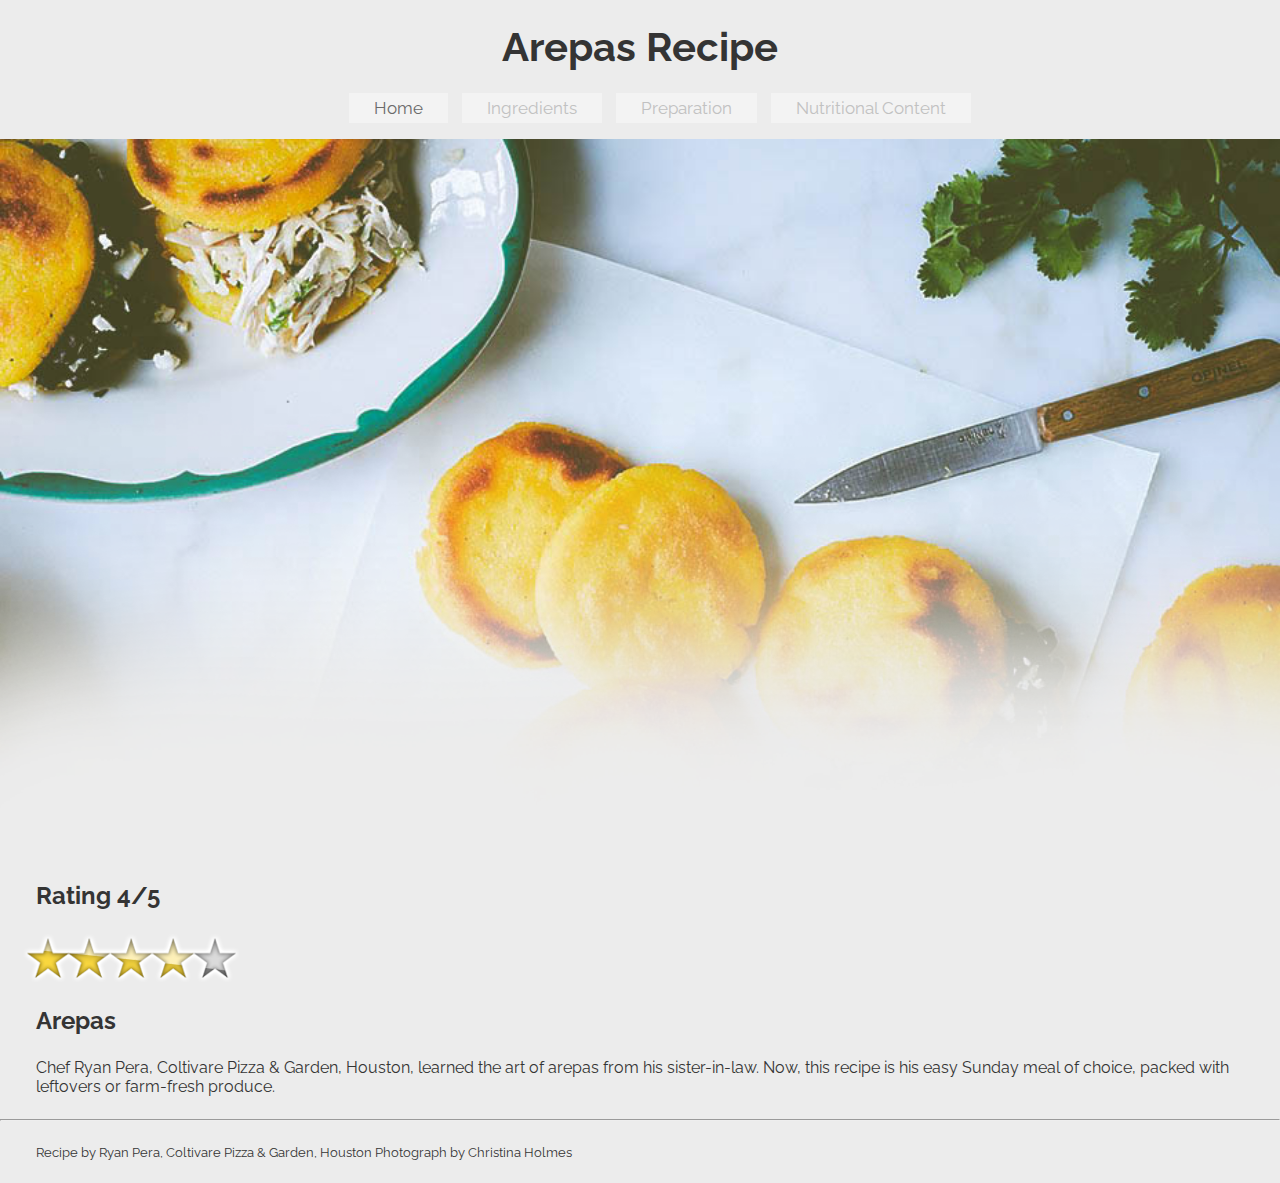
<file: DailyChallenges/DailyChallenges/Week 6/Tuesday July 25th, 2017 Daily Challenge/index.html>
<html>
  <head>
    <title>Arepas Recipe - Home</title>
    <link type="text/css" rel="stylesheet" href="lib/css/style.css"/>
    <link href="https://fonts.googleapis.com/css?family=Raleway" rel="stylesheet">
  </head>
  <body>

  <section>
  
<!-- Arepas Recipe Start -->

  <h1 class="arepas">Arepas Recipe</h1>

<!--  Arepas Recipe End -->

<!-- Nav Start -->

  <nav>
  <ul class="nav">
    <li><a href="index.html" class="selected">Home</a></li>
    <li><a href="ingredients.html">Ingredients</a></li>
    <li><a href="preparation.html">Preparation</a></li>
    <li><a href="nutritional.html">Nutritional Content</a></li>
  </ul>
  </nav>

<!-- Nav End -->

<!-- Banner Start -->

  <img class="banner-image" src="lib/images/banner3.png" alt="Arepas">

<!-- Banner End -->

<!-- Rating Start -->

<h2 class="rating">Rating 4/5</h2>
<img class="stars" src="lib/images/stars2.png" alt="4 Stars out of 5">

<!-- Rating End -->

<!-- Arepas Start -->

  <h2 class="main">Arepas</h1>
  <p>Chef Ryan Pera, Coltivare Pizza &amp; Garden, Houston, learned the art of arepas from his sister-in-law. Now, this recipe is his easy Sunday meal of choice, packed with leftovers or farm-fresh produce.</p>

  <!-- Arepas End -->

  

<!-- Footer Start -->

<hr>

<footer>
<p class="footer"><small>Recipe by Ryan Pera, Coltivare Pizza & Garden, Houston
Photograph by Christina Holmes</small></p>
</footer>

<!-- Footer End -->
  </section>
  </body>
</html>
</file>
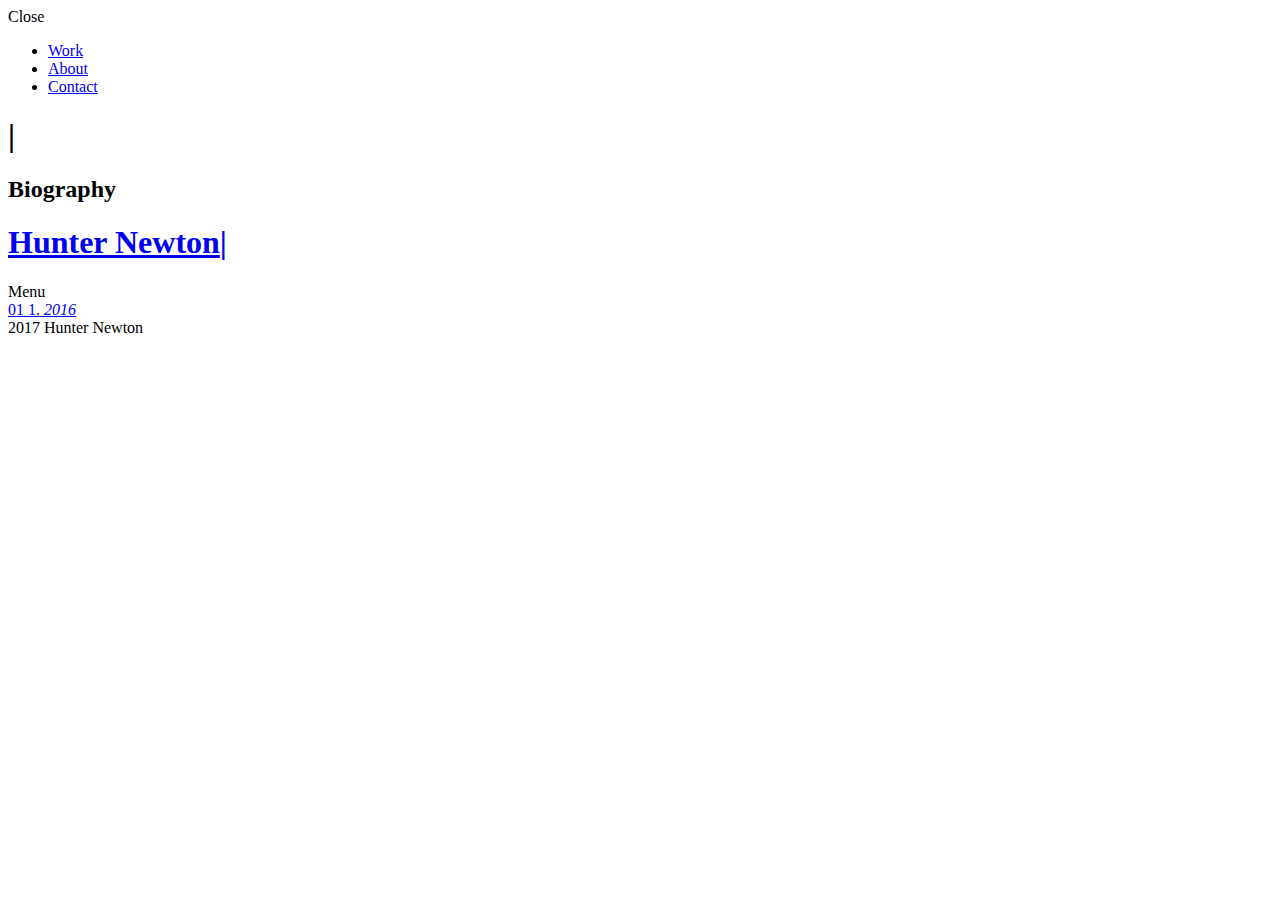
<file: examples/html-basic/qehzy.html>
<!DOCTYPE html>
<html>
<head>
  <title>Hunter Newton</title>
    <script>
    window.ga=window.ga||function(){(ga.q=ga.q||[]).push(arguments)};ga.l=+new Date;
    ga('create', 'UA-99636-19', 'auto', 'carbonmade')
    ga('carbonmade.send', 'pageview')
    </script>
    <script async src="https://www.google-analytics.com/analytics.js"></script>
  
  <link rel="stylesheet" href="https://static.cmcdn.net/8/1.0.0/styles/all.css" />

  <link id="moodStylesheet" type="text/css" rel="stylesheet" href="https://static.cmcdn.net/8/1.0.0/styles/moods/7.css"/>

  

  <link type="text/css" rel="stylesheet" href="https://fonts.googleapis.com/css?family=Libre+Baskerville:400,700,400italic|Karla:400,400italic,700,700italic|Vampiro+One|Satisfy|Great+Vibes|Special+Elite&subset=latin,latin-ext"/>

  <meta name="viewport" content="width=device-width"/>
</head>

<body class="sans left coverPage">
  <nav> 
  <span class="closeNavLink" on-click="nav:hide"><span>Close</span></span>
  <ul>
  
    
    <li><a id="homeLink" class="current" data-unload-animation="carbon:navUnload" data-load-animation="carbon:projectsIn" href="/">Work</a></li>
    
    
  
    
    
      <li><a id="aboutLink" class="" data-unload-animation="carbon:navUnload" data-load-animation="carbon:aboutIn" href="/about">About</a></li>
    
  
    
    
      <li><a id="contactLink" class="" data-unload-animation="carbon:navUnload" data-load-animation="carbon:contactIn" href="/contact">Contact</a></li>
    
  
  </ul>
</nav>


  <div id="wrapper" class="override home ">
    
    
<div class="landing moody">
	<div id="landingTitles">

	  <h1 class="siteTitle typeface1" on-click="coverPage:hide">
      <span id="title" data-text="Hunter Newton" data-speed="50"></span><span class="cursor">|</span>
    </h1>

	  
	  <h2 class="tagline"><a on-click="coverPage:hide">Biography</a></h2>
	  
  </div>
</div>

    

    <main role="main">
      <header class="moody">
  <div class="wrap">

    <h1 class="siteTitle typeface1"><a href="/" data-unload-animation="carbon:generalOut" data-load-animation="carbon:projectsIn"><span class="text">Hunter Newton</span><span class="cursor">|</span></a></h1>

    <span class="navLink" on-click="nav:show"><span>Menu</span></span>
  </div>
</header>


<div class="projects numbered clientTitle">
  
    <a href="/projects/6059423" class="project projectTitleMood0 " data-unload-animation="carbon:projectsOut" data-load-animation="carbon:projectIn">
      <span class="index">01</span>
      <span class="index">1.</span>

      
      
      <em>2016</em>
      

      

      
    </a>
  
</div>

    </main>

    <footer class="moody">
  <div class="inner">
    
    <div id="footerContent" class="cell">
      2017 Hunter Newton 
    </div>
    



    
  </div>
</footer>

  </div>

  <script src="https://static.cmcdn.net/libs/player/3.2.0/dash.js"></script>
   
  <script src="https://static.cmcdn.net/libs/basejs/1.2.1/basejs.js" integrity="sha256-Z0870CEb4znqTgffDdWOc8gyDrn2jB0T7zmRl8siW0U=" crossorigin="anonymous"></script>
    <script src="https://static.cmcdn.net/libs/corejs/1.6.0/corejs.js" integrity="sha256-Akr9I+WeARW5tmlFYUZriCbBsXgt51dST59s0nqrYKY=" crossorigin="anonymous"></script>
    <script src="https://static.cmcdn.net/libs/router/1.2.1/router.js" integrity="sha256-CZntN7iA73Xhk5KOfLaj5HRP1Tx3RCo07jVeHG0quiY=" crossorigin="anonymous"></script>
    <script src="https://static.cmcdn.net/libs/zoomable/1.1.10/zoomable.js" integrity="sha256-XjZjeRulycyNJLZ9kAYAusDgBzyIj8u4uZDO/tMYDCI=" crossorigin="anonymous"></script>
    <script src="https://static.cmcdn.net/libs/forms/2.1.14/forms.js" integrity="sha256-QbfvfqVDRXK0xQZ8c7ya9zJEP9lySCBDcvuQ2HyJrVc=" crossorigin="anonymous"></script>
    <script src="https://static.cmcdn.net/libs/lazyjs/1.2.3/lazyjs.js" integrity="sha256-MnrknhKLALxHoO1cqo2Bcz/YwXrnE8KS5jKeTn+VXBI=" crossorigin="anonymous"></script>
    <script src="https://static.cmcdn.net/libs/player/3.2.4/player.js" integrity="sha256-OSmeZnTGwVqAGPoiSjquF7atrOrgke7u+MkdgqJ5PG8=" crossorigin="anonymous"></script>
    <script src="https://static.cmcdn.net/8/1.0.0/scripts/app.js" crossorigin="anonymous"></script>
    <script src="https://static.cmcdn.net/8/1.0.0/scripts/site.js" crossorigin="anonymous"></script>
    <script src="https://static.cmcdn.net/8/1.0.0/scripts/animations.js" crossorigin="anonymous"></script>

  
</body>
</html>
</file>
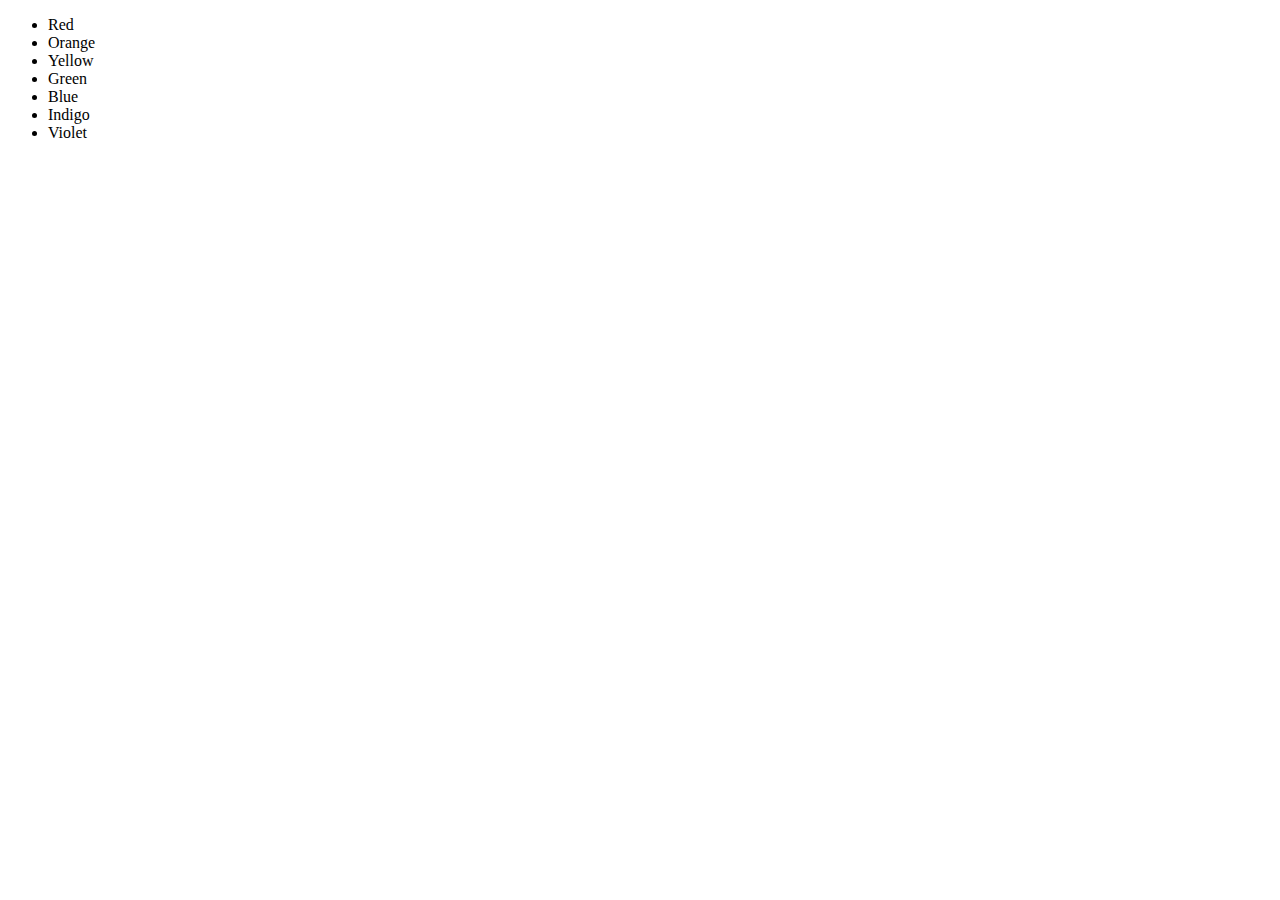
<file: examples/html-basic/very easy.html>
<!DOCTYPE html>
<html lang ="en">
<head>
    <meta charset="utf-8">
    <title>Colors of the Rainbow</title>
</head>
 
 <body>

    <ul>
    <li>Red</li>
    <li>Orange</li>
    <li>Yellow</li>
    <li>Green</li>
    <li>Blue</li>
    <li>Indigo</li>
    <li>Violet</li>
    </ul>

</body>
</html>
</file>
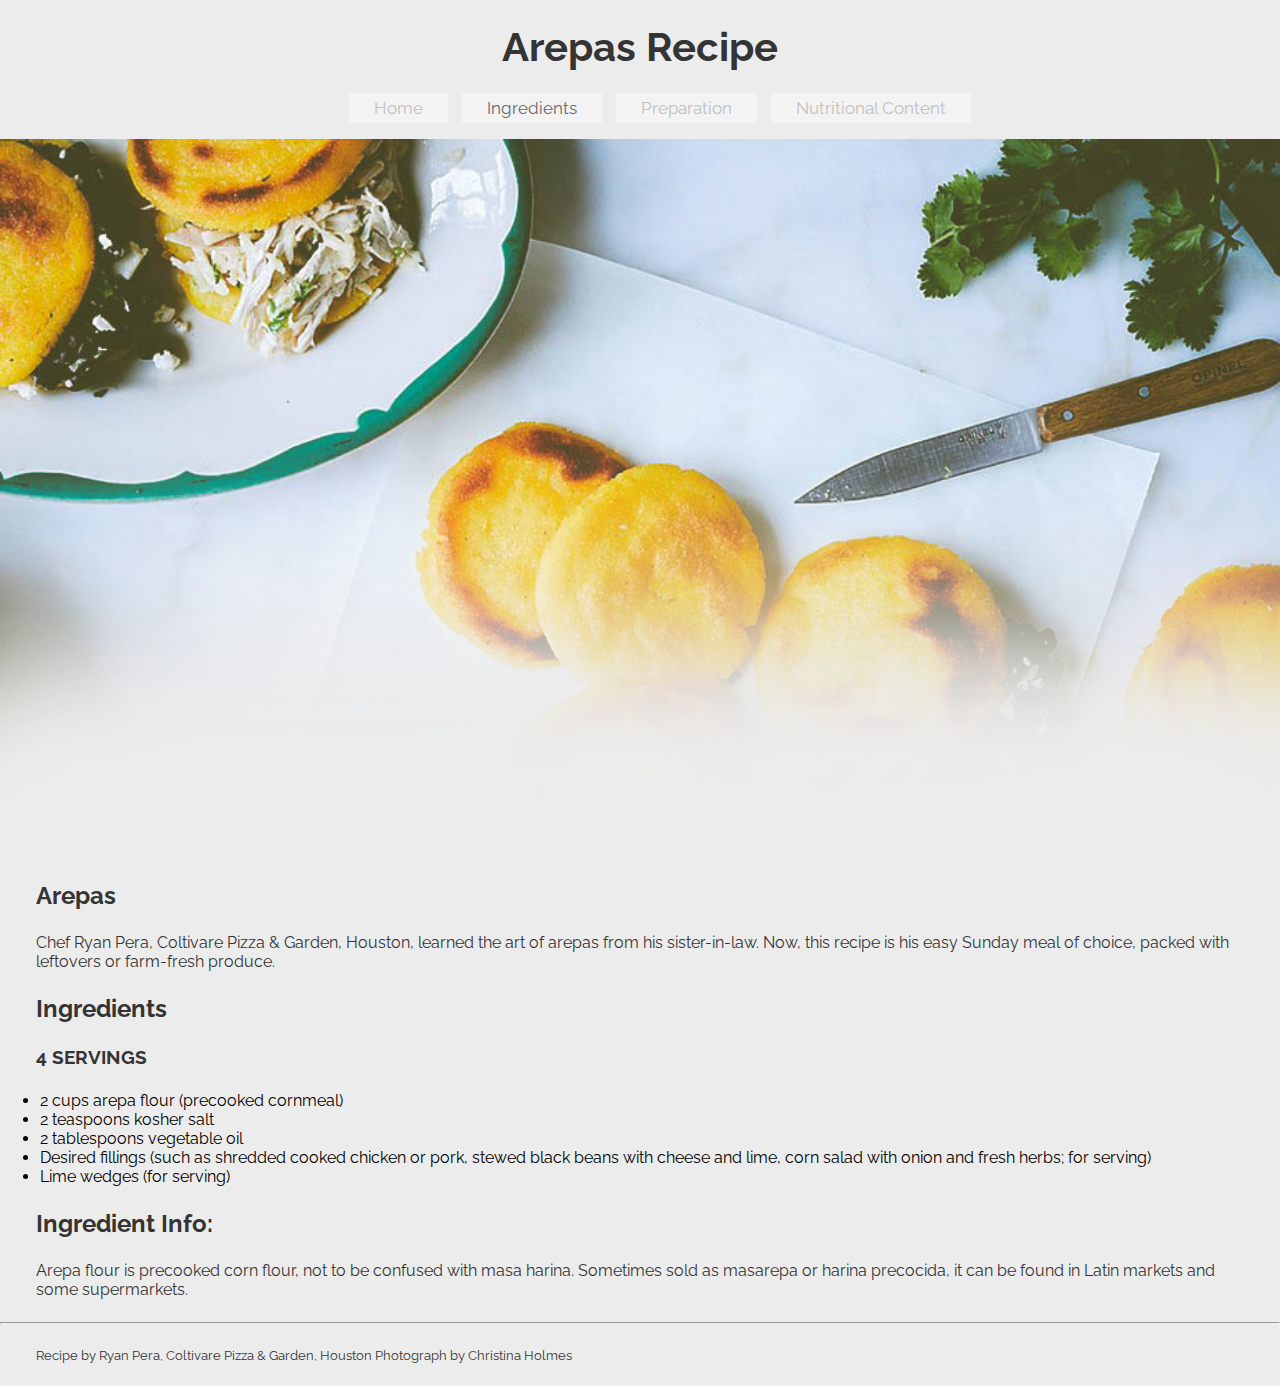
<file: DailyChallenges/DailyChallenges/Week 6/Tuesday July 25th, 2017 Daily Challenge/ingredients.html>
<html>
  <head>
    <title>Arepas Recipe</title>
    <link type="text/css" rel="stylesheet" href="lib/css/style.css"/>
    <link href="https://fonts.googleapis.com/css?family=Raleway" rel="stylesheet">
  </head>
  <body>

  <section>
  
<!-- Arepas Recipe Start -->

  <h1>Arepas Recipe</h1>

<!--  Arepas Recipe End -->

<!-- Nav Start -->

  <nav>
  <ul class="nav">
    <li><a href="index.html">Home</a></li>
    <li><a href="ingredients.html" class="selected">Ingredients</a></li>
    <li><a href="preparation.html">Preparation</a></li>
    <li><a href="nutritional.html">Nutritional Content</a></li>
  </ul>
  </nav>

<!-- Nav End -->

<!-- Banner Start -->

  <img class="banner-image" src="lib/images/banner3.png" alt="Arepas">

<!-- Banner End -->

<!-- Arepas Start -->

  <h2 class="main">Arepas</h1>
  <p>Chef Ryan Pera, Coltivare Pizza &amp; Garden, Houston, learned the art of arepas from his sister-in-law. Now, this recipe is his easy Sunday meal of choice, packed with leftovers or farm-fresh produce.</p>

  <!-- Arepas End -->

  <!-- Ingredients Start -->

<h2>Ingredients</h2>
 <h3>4 SERVINGS</h3>
  <ul>
    <li>2 cups arepa flour (precooked cornmeal)</li>
    <li>2 teaspoons kosher salt</li>
    <li>2 tablespoons vegetable oil</li>
    <li>Desired fillings (such as shredded cooked chicken or pork, stewed black beans with cheese and lime, corn salad with onion and fresh herbs; for serving)</li>
    <li>Lime wedges (for serving)</li>
  </ul>

  <!-- Ingredients End -->

<!-- Ingredient Info Start -->

<h2>Ingredient Info:</h2>
<p>Arepa flour is precooked corn flour, not to be confused with masa harina. Sometimes sold as masarepa or harina precocida, it can be found in Latin markets and some supermarkets.</p>

<!-- Ingredient Info End -->

<!-- Footer Start -->

<hr>

<footer>
<p class="footer"><small>Recipe by Ryan Pera, Coltivare Pizza & Garden, Houston
Photograph by Christina Holmes</small></p>
</footer>

<!-- Footer End -->
  </section>
  </body>
</html>
</file>
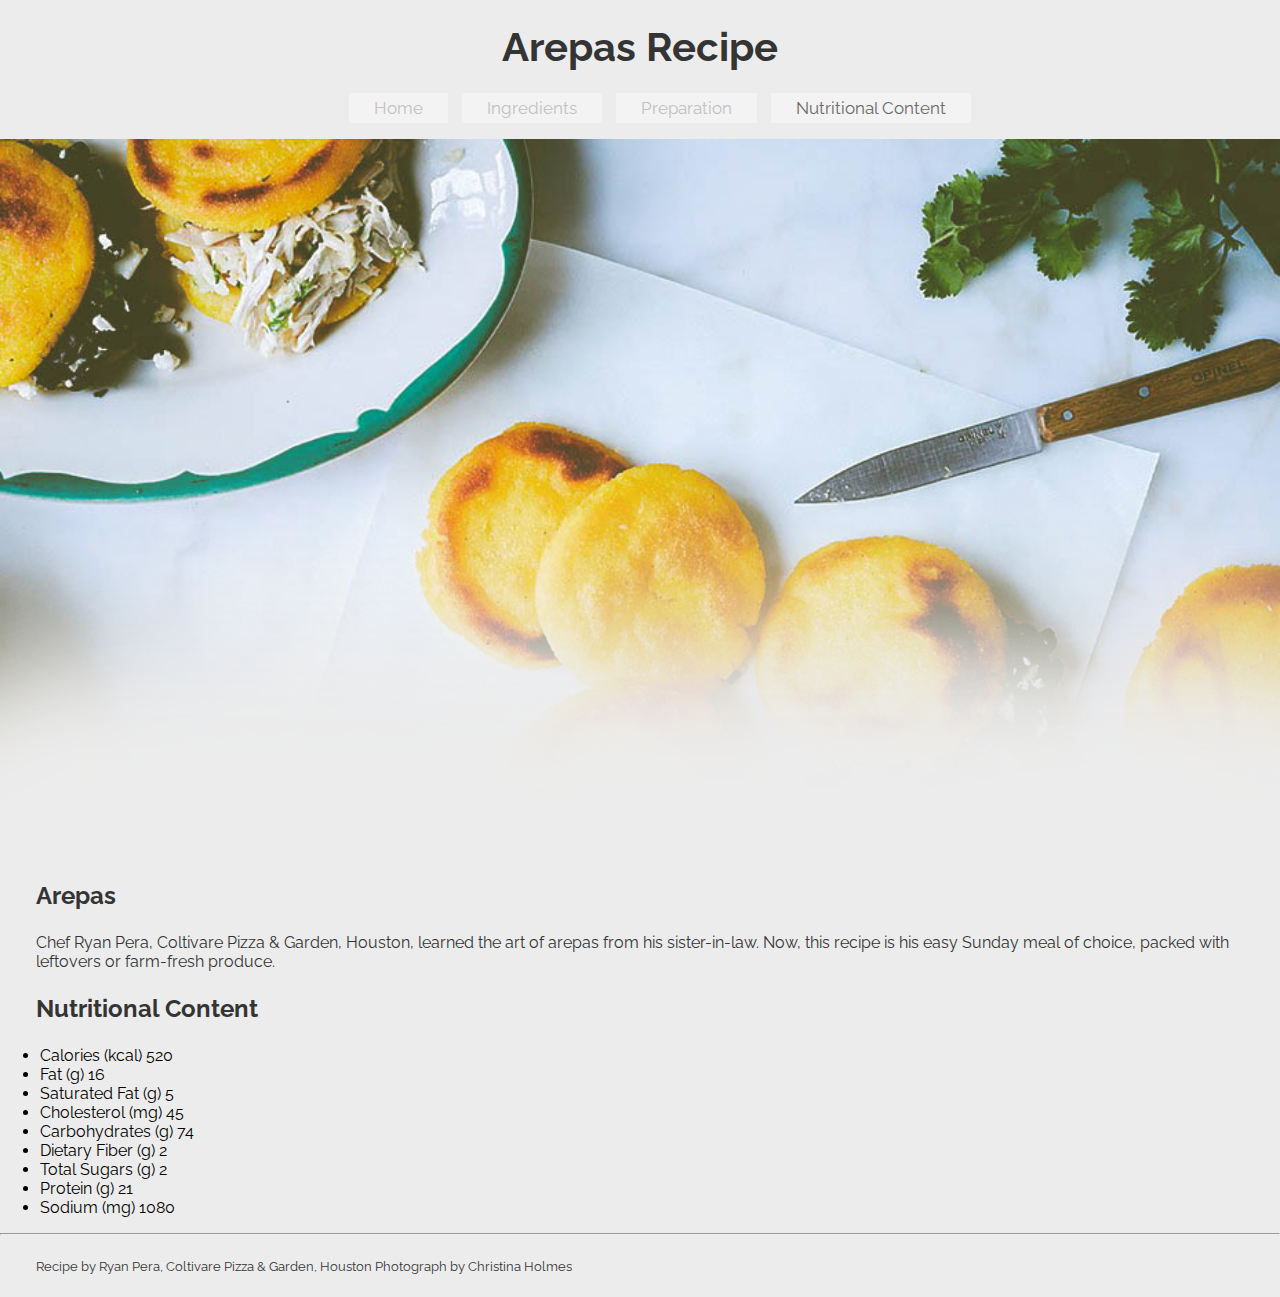
<file: DailyChallenges/DailyChallenges/Week 6/Tuesday July 25th, 2017 Daily Challenge/nutritional.html>
<html>
  <head>
    <title>Arepas Recipe</title>
    <link type="text/css" rel="stylesheet" href="lib/css/style.css"/>
    <link href="https://fonts.googleapis.com/css?family=Raleway" rel="stylesheet">
  </head>
  <body>

  <section>
  
<!-- Arepas Recipe Start -->

  <h1>Arepas Recipe</h1>

<!--  Arepas Recipe End -->

<!-- Nav Start -->

  <nav>
  <ul class="nav">
    <li><a href="index.html">Home</a></li>
    <li><a href="ingredients.html">Ingredients</a></li>
    <li><a href="preparation.html">Preparation</a></li>
    <li><a href="nutritional.html" class="selected">Nutritional Content</a></li>
  </ul>
  </nav>

<!-- Nav End -->

<!-- Banner Start -->

  <img class="banner-image" src="lib/images/banner3.png" alt="Arepas">

<!-- Banner End -->

<!-- Arepas Start -->

  <h2 class="main">Arepas</h1>
  <p>Chef Ryan Pera, Coltivare Pizza &amp; Garden, Houston, learned the art of arepas from his sister-in-law. Now, this recipe is his easy Sunday meal of choice, packed with leftovers or farm-fresh produce.</p>

  <!-- Arepas End -->

 <!-- Nutritional Content Start -->

<h2>Nutritional Content</h2>
<ul>
  <li>Calories (kcal) 520</li>
  <li>Fat (g) 16</li>
  <li>Saturated Fat (g) 5</li>
  <li>Cholesterol (mg) 45</li>
  <li>Carbohydrates (g) 74</li>
  <li>Dietary Fiber (g) 2</li>
  <li>Total Sugars (g) 2</li>
  <li>Protein (g) 21</li>
  <li>Sodium (mg) 1080</li>
</ul>

<!-- Nutritional Content End -->

<!-- Footer Start -->

<hr>

<footer>
<p class="footer"><small>Recipe by Ryan Pera, Coltivare Pizza & Garden, Houston
Photograph by Christina Holmes</small></p>
</footer>

<!-- Footer End -->
  </section>
  </body>
</html>
</file>
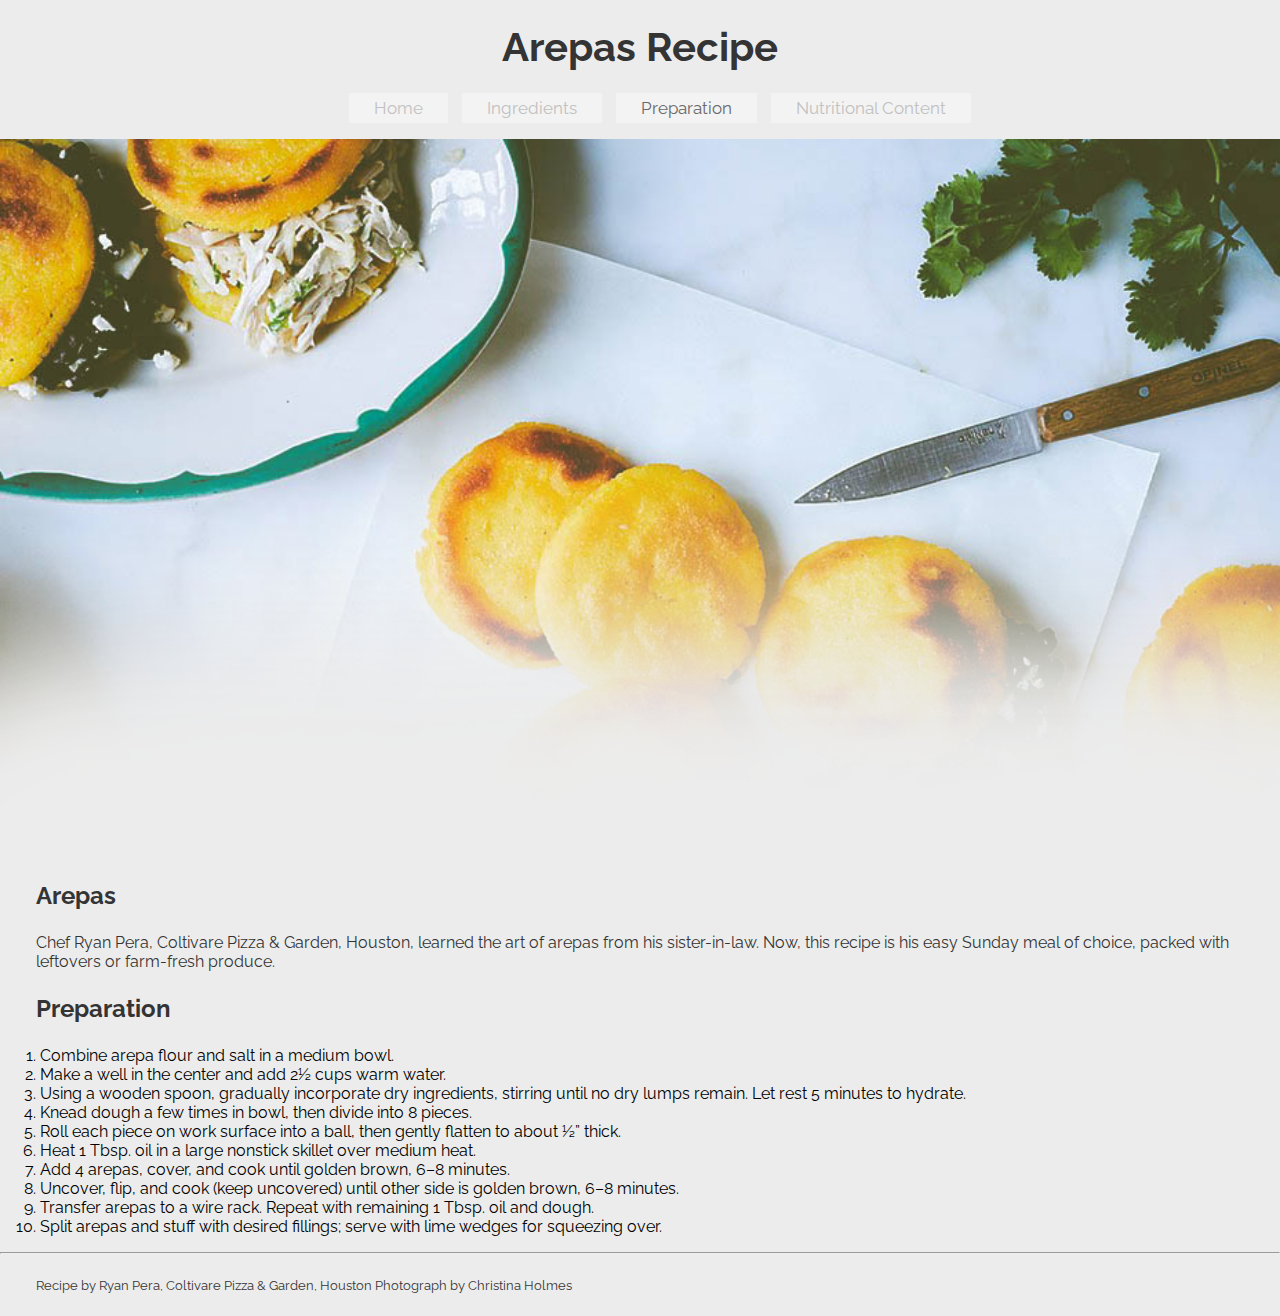
<file: DailyChallenges/DailyChallenges/Week 6/Tuesday July 25th, 2017 Daily Challenge/preparation.html>
<html>
  <head>
    <title>Arepas Recipe</title>
    <link type="text/css" rel="stylesheet" href="lib/css/style.css"/>
    <link href="https://fonts.googleapis.com/css?family=Raleway" rel="stylesheet">
  </head>
  <body>

  <section>
  
<!-- Arepas Recipe Start -->

  <h1>Arepas Recipe</h1>

<!--  Arepas Recipe End -->

<!-- Nav Start -->

  <nav>
  <ul class="nav">
    <li><a href="index.html">Home</a></li>
    <li><a href="ingredients.html">Ingredients</a></li>
    <li><a href="preparation.html" class="selected">Preparation</a></li>
    <li><a href="nutritional.html">Nutritional Content</a></li>
  </ul>
  </nav>

<!-- Nav End -->

<!-- Banner Start -->

  <img class="banner-image" src="lib/images/banner3.png" alt="Arepas">

<!-- Banner End -->

<!-- Arepas Start -->

  <h2 class="main">Arepas</h1>
  <p>Chef Ryan Pera, Coltivare Pizza &amp; Garden, Houston, learned the art of arepas from his sister-in-law. Now, this recipe is his easy Sunday meal of choice, packed with leftovers or farm-fresh produce.</p>

  <!-- Arepas End -->

<!-- Preparation Start -->

<h2>Preparation</h2>
<ol>
  <li>Combine arepa flour and salt in a medium bowl.</li>
  <li>Make a well in the center and add 2½ cups warm water.</li>
  <li>Using a wooden spoon, gradually incorporate dry ingredients, stirring until no dry lumps remain. Let rest 5 minutes to hydrate.</li>
  <li>Knead dough a few times in bowl, then divide into 8 pieces.</li>
  <li>Roll each piece on work surface into a ball, then gently flatten to about ½” thick.</li>
  <li>Heat 1 Tbsp. oil in a large nonstick skillet over medium heat.</li>
  <li>Add 4 arepas, cover, and cook until golden brown, 6–8 minutes.</li>
  <li>Uncover, flip, and cook (keep uncovered) until other side is golden brown, 6–8 minutes.</li>
  <li>Transfer arepas to a wire rack. Repeat with remaining 1 Tbsp. oil and dough.</li>
  <li>Split arepas and stuff with desired fillings; serve with lime wedges for squeezing over.</li>
</ol>

<!-- Preparation End -->

<!-- Footer Start -->

<hr>

<footer>
<p class="footer"><small>Recipe by Ryan Pera, Coltivare Pizza & Garden, Houston
Photograph by Christina Holmes</small></p>
</footer>

<!-- Footer End -->
  </section>
  </body>
</html>
</file>
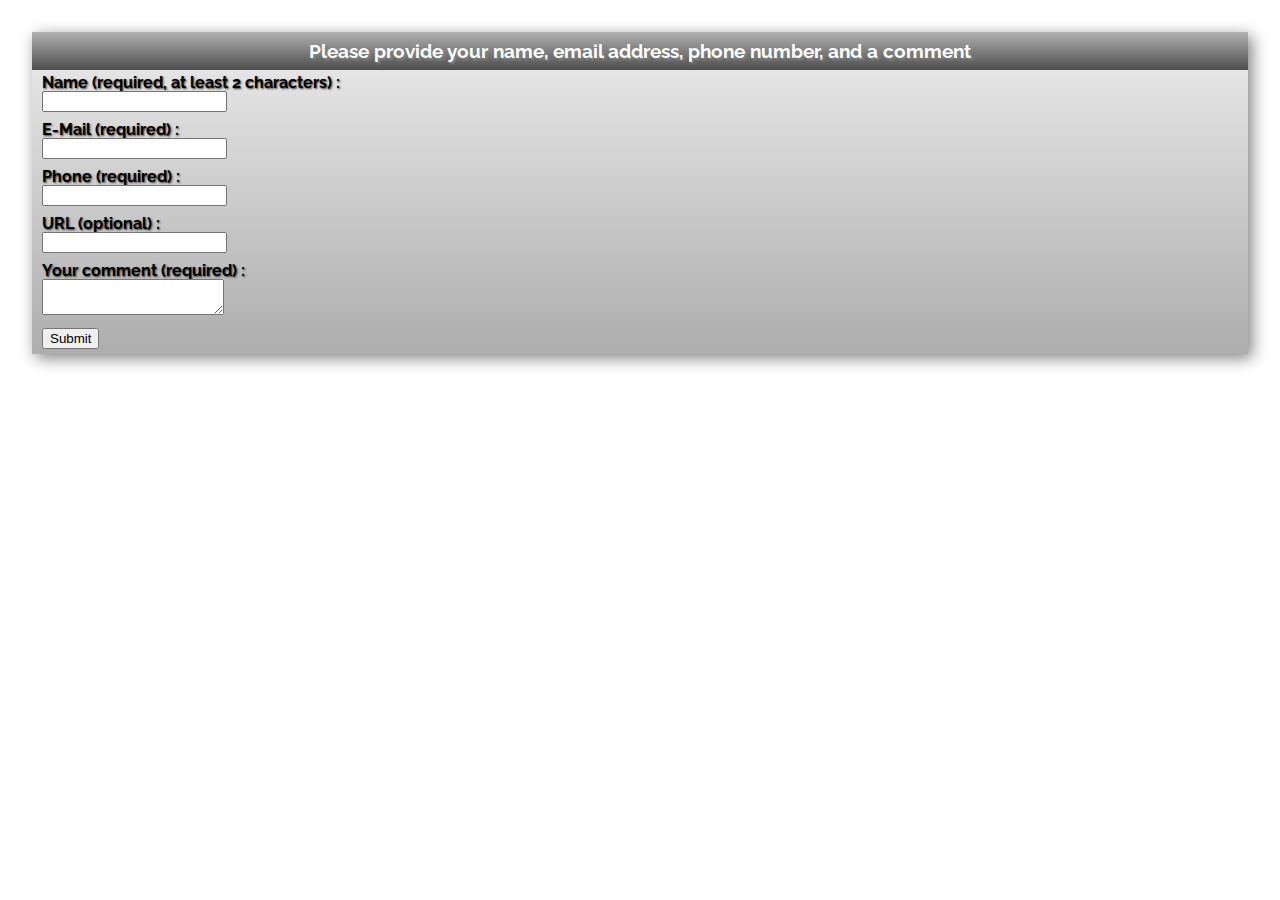
<file: DailyChallenges/DailyChallenges/Week8/Thursday/form.html>
<!DOCTYPE html>
<html>
<head>
<meta charset="utf-8">
<title>Comment Form</title>
<link rel="stylesheet" type="text/css" href="lib/css/style.css">
<link href="https://fonts.googleapis.com/css?family=Raleway" rel="stylesheet">
</head>

<body class="body">
<form class="importantForm" id="commentForm" method="get" action="#">
  <fieldset>
    <legend>Please provide your name, email address, phone number, and a comment</legend>
    <div class="formlabel">
      <label for="name">Name (required, at least 2 characters) :</label>
      <input id="name" name="name" minlength="2" type="text" required>
    </div>
    <div class="formlabel">
      <label for="email">E-Mail (required) :</label>
      <input id="email" type="email" name="email" required>
    </div>
    <div class="formlabel">
      <label for="phone">Phone (required) :</label>
      <input id="phone" type="tel" name="phone" required>
    </div>
    <div class="formlabel">
      <label for="url">URL (optional) :</label>
      <input id="url" type="url" name="url">
    </div>
    <div class="formlabel">
      <label for="comment">Your comment (required) :</label>
      <textarea id="comment" name="comment" required></textarea>
    </div>
    <div class="formlabel">
      <input class="submit" type="submit" value="Submit">
    </div>
  </fieldset>
</form>

<script
  src="http://code.jquery.com/jquery-3.2.1.js"
  integrity="sha256-DZAnKJ/6XZ9si04Hgrsxu/8s717jcIzLy3oi35EouyE="
  crossorigin="anonymous"></script>
<script src="lib/js/jquery.js"></script>
<script> $("#commentForm").validate();</script>
</body>
</html>
</file>
<file: DailyChallenges/DailyChallenges/Week 6/Tuesday July 25th, 2017 Daily Challenge/lib/css/style.css>
body {
    margin: 0;
    padding: 0;
    font-family: 'Raleway', sans-serif;
    background-color: #ececec;
}



h1 {
    margin: 1.8% 2.8%;
    color: #343434;
    font-size: 40px;
    text-align: center;
}

h2, h3 , p {
    margin: 1.8% 2.8%;
    color: #343434;
}

.banner-image {
    width: 100%;
    display: block;
}

.stars {
	display: block;
    padding-left: 1.8%;
}

h1:hover {
	color: #1c876b;
}

h2:hover {
	color: #1c876b;
}

h3:hover {
	color: #1c876b;
}

.nav {
	text-align: center;
}
.nav li {
	list-style: none;
	color: #c1c1c1;
	text-align: center;
	text-decoration: none;
	background-color: #f3f3f3;
	padding: 5px 25px 5px 25px;
    font-size: 17px;
    display: inline-block;
    margin-left: 5px;
    margin-right: 5px;
}

.nav a {
    color: #c1c1c1;
    text-decoration: none;

}

.nav a:hover,
.nav a.selected {
    color: #6a6a6a;
    position: relative;

}
</file>
<file: DailyChallenges/DailyChallenges/Week8/Thursday/lib/css/style.css>
/* http://meyerweb.com/eric/tools/css/reset/ 
   v2.0 | 20110126
   License: none (public domain)
*/

html, body, div, span, applet, object, iframe,
h1, h2, h3, h4, h5, h6, p, blockquote, pre,
a, abbr, acronym, address, big, cite, code,
del, dfn, em, img, ins, kbd, q, s, samp,
small, strike, strong, sub, sup, tt, var,
b, u, i, center,
dl, dt, dd, ol, ul, li,
fieldset, form, label, legend,
table, caption, tbody, tfoot, thead, tr, th, td,
article, aside, canvas, details, embed, 
figure, figcaption, footer, header, hgroup, 
menu, nav, output, ruby, section, summary,
time, mark, audio, video {
	margin: 0;
	padding: 0;
	border: 0;
	font-size: 100%;
	font: inherit;
	vertical-align: baseline;
}
/* HTML5 display-role reset for older browsers */
article, aside, details, figcaption, figure, 
footer, header, hgroup, menu, nav, section {
	display: block;
}
body {
	line-height: 1;
}
ol, ul {
	list-style: none;
}
blockquote, q {
	quotes: none;
}
blockquote:before, blockquote:after,
q:before, q:after {
	content: '';
	content: none;
}
table {
	border-collapse: collapse;
	border-spacing: 0;
}

/*=========================| CSS RESET END |=========================
===================================================================*/

.body {
	text-align: left;
	font-family: 'Raleway', sans-serif;
	margin: 2.5% 2.5%;
}

.importantForm {
	background: linear-gradient(180deg, #ececec, #adadad);
	box-shadow: 4px 4px 15px grey;
}

label {
	font-weight: bold;
	display: block;
	color: black;
}

legend {
	font-size: 1.2em;
	font-weight: bold;
	color: white;
	background: linear-gradient(180deg, #b1b1b1, #4d4d4d);
	width: 100%;
	line-height: 2;
	text-shadow: 2px 2px 2px grey;
	text-align: center;
}

.formlabel {
	padding-bottom: 5px;
	padding-top: 5px;
	padding-left: 10px;
	text-shadow: 1px 1px 2px #383838;
}

.error {
	color: red;
	padding-top: 3px;
	text-shadow: 1px 1px 1px black;
	display: inline-block;
}
</file>
